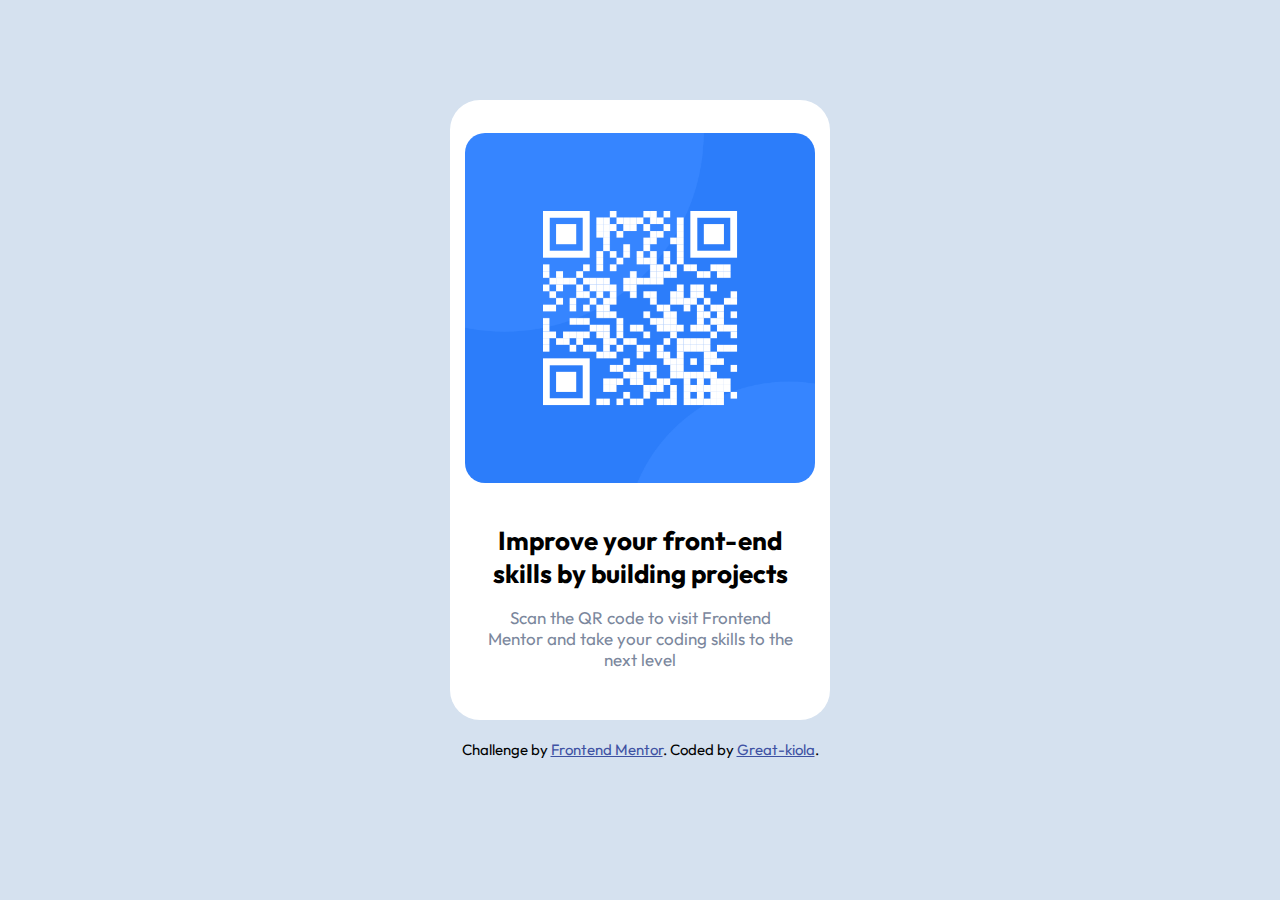
<file: index.html>
<!DOCTYPE html>
<html lang="en">
  <head>
    <meta charset="UTF-8" />
    <meta name="viewport" content="width=device-width, initial-scale=1.0" />
    <!-- displays site properly based on user's device -->

    <link
      rel="icon"
      type="image/png"
      sizes="32x32"
      href="./images/favicon-32x32.png"
    />
    <link rel="stylesheet" href="style.css" />

    <title>Frontend Mentor | QR code component</title>
  </head>
  <body>
    
    <div id="main-container">
      <div class="container">
        <!--Qr code -->
        <div id="qrCode">
          <img
            src="images/image-qr-code.png"
            alt="Qr code image"
          />
        </div>

        <!-- Heading -->
        <div class="heading-text">
          <h1>Improve your front-end skills by building projects</h1>
        </div>

        <!--- Paragraph -->
        <div class="para">
          <p>
            Scan the QR code to visit Frontend Mentor and take your coding skills
            to the next level
          </p>
        </div>
      </div>
    </div>

    <div class="attribution">
      Challenge by
      <a href="https://www.frontendmentor.io?ref=challenge" target="_blank"
        >Frontend Mentor</a
      >. Coded by <a href="https://github.com/Great-kiola" target="_blank">Great-kiola</a>.
    </div>
  </body>
</html>
</file>
<file: style.css>
@import url('https://fonts.googleapis.com/css2?family=Outfit:wght@400;700&display=swap');
* {
    background-color: #D5E1EF;
    font-family: 'Outfit', sans-serif;
}

.attribution {
    margin-top: -80px;
    font-size: 15px;
    text-align: center;
}

.attribution a {
    color: hsl(228, 45%, 44%);
}

#main-container{
    display: flex;
    justify-content: center;
    background-color: #D5E1EF;
    margin: 100px auto;
    width: 10%;
    height: 620px;
}

.container {
    justify-content: center;
    background-color: white;
    padding: 15px;
    border-radius: 30px;
    align-content: center;
}


#qrCode {
    background-color: hsl(0, 0%, 100%);
}

img {
    width: 350px;
    margin: auto;
    border-radius: 20px;

}

h1 {
    text-align: center;
    padding-top: 20px;
    padding-left: 20px;
    padding-right: 20px;
    font-size: 26px;
    background-color: hsl(0, 0%, 100%);
    font-weight: 700;
}

p{
    text-align: center;
    color: hsl(220, 15%, 55%);
    font-size: 17px;
    padding-top: -20px;
    padding-left: 20px;
    padding-right: 20px;
    background-color: hsl(0, 0%, 100%);
    font-weight: 400;
}
</file>
